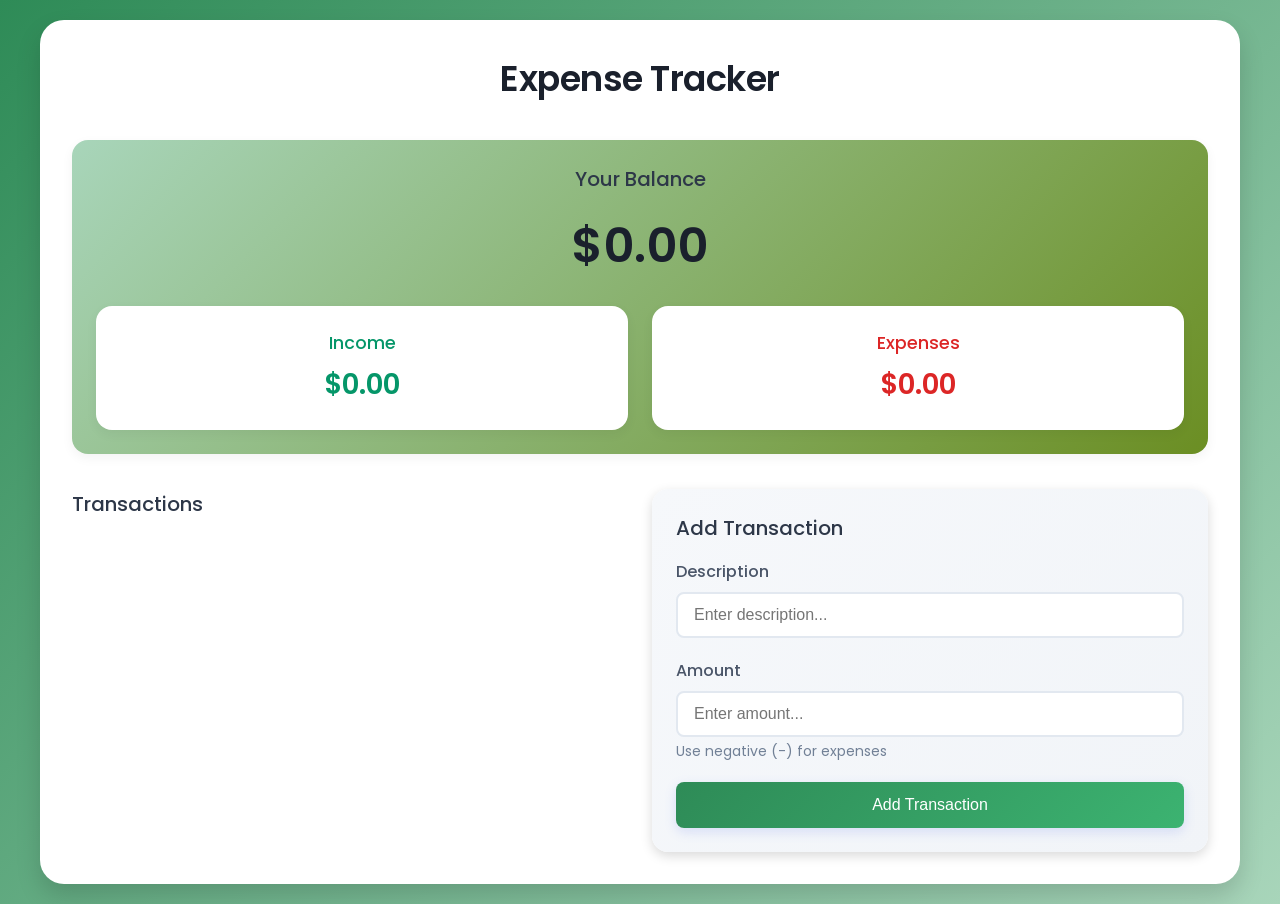
<file: expense_tracker/index.html>
<!DOCTYPE html>
<html lang="en">
  <head>
    <meta charset="UTF-8" />
    <meta name="viewport" content="width=device-width, initial-scale=1.0" />
    <title>Expense Tracker</title>
    <link rel="stylesheet" href="style.css" />
    <link
      href="https://fonts.googleapis.com/css?family=Poppins:100,100italic,200,200italic,300,300italic,regular,italic,500,500italic,600,600italic,700,700italic,800,800italic,900,900italic"
      rel="stylesheet"
    />
  </head>
  <body>
    <div class="container">
      <h1>Expense Tracker</h1>

      <div class="balance-container">
        <h2>Your Balance</h2>
        <h1 id="balance">$0.00</h1>

        <div class="summary">
          <div class="income">
            <h3>Income</h3>
            <p id="income-amount">$0.00</p>
          </div>
          <div class="expenses">
            <h3>Expenses</h3>
            <p id="expense-amount">$0.00</p>
          </div>
        </div>
      </div>

      <div class="main-content">
        <div class="transaction-container">
          <h2>Transactions</h2>
          <ul id="transaction-list">
            <!-- TRANSACTIONS WILL BE INSERTED HERE -->
          </ul>
        </div>

        <div class="form-container">
          <h2>Add Transaction</h2>

          <form id="transaction-form">
            <div class="form-group">
              <label for="description">Description</label>
              <input type="text" id="description" placeholder="Enter description..." required />
            </div>

            <div class="form-group">
              <label for="amount">Amount</label>
              <input type="number" id="amount" placeholder="Enter amount..." required />
              <small>Use negative (-) for expenses</small>
            </div>

            <button type="submit">Add Transaction</button>
          </form>
        </div>
      </div>
    </div>

    <script src="script.js"></script>
  </body>
</html>
</file>
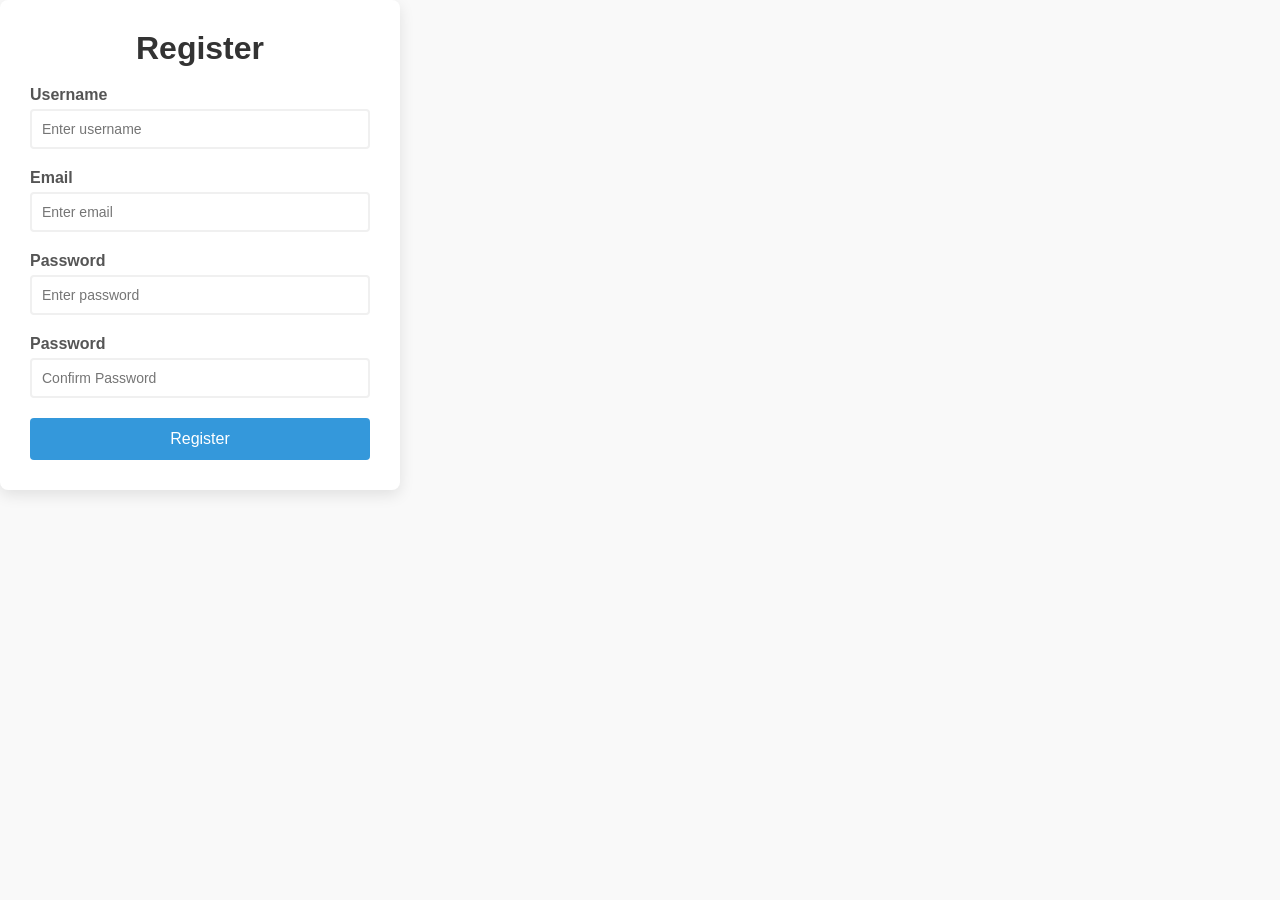
<file: form_validator/index.html>
<!DOCTYPE html>
<html lang="en">
  <head>
    <meta charset="UTF-8" />
    <meta name="viewport" content="width=device-width, initial-scale=1.0" />
    <title>Form Validator</title>
    <link rel="stylesheet" href="style.css" />
    </head>
    <body>
        <div class="container">
            <form id="registration-form">
                <h1>Register</h1>

                <!---username-->
                <div class="form-group">
                    <label for="username">Username</label>
                    <input type="text" id="username" placeholder="Enter username" />
                    <small></small>
                </div>
                <!---email-->
                <div class="form-group">
                    <label for="username">Email</label>
                    <input type="email" id="email" placeholder="Enter email" />
                    <small></small>
                </div>
                <!---password-->
                <div class="form-group">
                    <label for="password">Password</label>
                    <input type="password" id="password" placeholder="Enter password" />
                    <small></small>
                </div>
                <!---confirm password-->
                <div class="form-group">
                    <label for="confirmPassword">Password</label>
                    <input type="password" id="confirmPassword" placeholder="Confirm Password" />
                    <small></small>
                </div>
                <!--submit btn-->
                <button type="submit">Register</button>
            </form>
        </div>
        <script src="script.js"></script>
    </body>
</file>
<file: expense_tracker/style.css>
* {
  margin: 0;
  padding: 0;
  box-sizing: border-box;
}

body {
  background: linear-gradient(135deg, #2e8b57, #a8d5ba);
  min-height: 100vh;
  font-family: "Poppins", sans-serif;
  display: flex;
  align-items: center;
  justify-content: center;
  padding: 20px;
  color: #2d3436;
}

.container {
  width: 100%;
  max-width: 1200px;
  background-color: #fff;
  padding: 2rem;
  border-radius: 24px;
  box-shadow: 0 12px 24px rgba(0, 0, 0, 0.15);
}

h1 {
  text-align: center;
  color: #1a202c;
  margin-bottom: 35px;
  font-size: 2.2rem;
  font-weight: 600;
  letter-spacing: -0.5px;
}

h2 {
  color: #2d3748;
  margin-bottom: 1rem;
  font-size: 1.25rem;
  font-weight: 500;
}

.balance-container {
  text-align: center;
  margin-bottom: 35px;
  padding: 24px;
  background: linear-gradient(135deg, #a8d5ba, #6b8e23);
  border-radius: 1rem;
  box-shadow: 0 4px 12px rgba(0, 0, 0, 0.05);
}

.balance-container h1 {
  font-size: 3rem;
  margin: 15px 0;
}

.summary {
  display: grid;
  grid-template-columns: 1fr 1fr;
  gap: 24px;
  margin-top: 24px;
}

.main-content {
  display: grid;
  grid-template-columns: 1fr 1fr;
  gap: 24px;
}

.income,
.expenses {
  background-color: white;
  padding: 24px;
  border-radius: 1rem;
  box-shadow: 0 4px 12px rgba(0, 0, 0, 0.05);
  transition: transform 0.2s ease;
}

.income:hover,
.expenses:hover {
  transform: translateY(-2px);
}

.income h3 {
  color: #059669;
  font-size: 1.1rem;
  font-weight: 500;
}

.expenses h3 {
  color: #dc2626;
  font-size: 1.1rem;
  font-weight: 500;
}

.income p,
.expenses p {
  margin-top: 8px;
  font-size: 1.75rem;
  font-weight: 600;
}

.income p {
  color: #059669;
}

.expenses p {
  color: #dc2626;
}

.transaction-container {
  height: 100%;
  display: flex;
  flex-direction: column;
}

#transaction-list {
  list-style: none;
  max-height: 500px;
  overflow-y: auto;
  padding-right: 8px;
  flex-grow: 1;
}

#transaction-list::-webkit-scrollbar {
  width: 8px;
}

#transaction-list::-webkit-scrollbar-track {
  /* track is the bg of the scrollbar */
  background-color: #f1f1f1;
  border-radius: 4px;
}
#transaction-list::-webkit-scrollbar-thumb {
  /* thumb is the draggble part of the scrollbar */
  background-color: #cbd5e0;
  border-radius: 4px;
}
#transaction-list::-webkit-scrollbar-thumb:hover {
  background-color: #a0aec0;
}

.transactions {
  display: flex;
  justify-content: space-between;
  align-items: center;
  padding: 1rem 1.2rem;
  margin-bottom: 12px;
  border-radius: 12px;
  background-color: #fff;
  box-shadow: 0 2px 8px rgba(0, 0, 0, 0.05);
  transition: all 0.2s ease;
  border-right: 5px solid;
  animation: slideIn 0.3s ease;
}

@keyframes slideIn {
  from {
    opacity: 0;
    transform: translateX(-20px);
  }

  to {
    opacity: 1;
    transform: translateX(0px);
  }
}

.transactions:hover {
  transform: translateX(4px);
  box-shadow: 0 4px 12px rgba(0, 0, 0, 0.1);
}

.transactions.income {
  border-right-color: #059669;
}

.transactions.expense {
  border-right-color: #dc2626;
}

.transactions .delete-btn {
  background: none;
  border: none;
  color: #dc2626;
  cursor: pointer;
  font-size: 1.4rem;
  opacity: 0;
  transition: all 0.2s ease;
  padding: 4px 8px;
  border-radius: 4px;
  margin-left: 12px;
}

.transactions:hover .delete-btn {
  opacity: 1;
}

.transactions .delete-btn:hover {
  background-color: #fee2e2;
  transform: scale(1.1);
}

.form-container {
  background: linear-gradient(135deg, #f6f8fb, #f1f4f8);
  padding: 24px;
  border-radius: 16px;
  box-shadow: 0 4px 12px rgba(0, 0, 0, 0.15);
  height: 100%;
  display: flex;
  flex-direction: column;
}

.form-container form {
  height: 100%;
  display: flex;
  flex-direction: column;
}

.form-group {
  margin-bottom: 20px;
}

label {
  display: block;
  margin-bottom: 8px;
  color: #4a5568;
  font-weight: 500;
}

input {
  width: 100%;
  padding: 12px 16px;
  border: 2px solid #e2e8f0;
  border-radius: 8px;
  font-size: 1rem;
  transition: all 0.2s ease;
  background-color: white;
}

input:focus {
  outline: none;
  border-color: #667eea;
  box-shadow: 0 0 0 3px rgba(102, 126, 234, 0.1);
}

input:hover {
  border-color: #cbd5e0;
}

small {
  color: #718096;
  font-size: 0.875rem;
  margin-top: 4px;
  display: block;
}

button[type="submit"] {
  width: 100%;
  padding: 14px;
  background: linear-gradient(135deg, #2e8b57 0%, #3cb371 100%);
  color: white;
  border: none;
  border-radius: 8px;
  cursor: pointer;
  font-size: 1rem;
  font-weight: 500;
  transition: all 0.2s ease;
  box-shadow: 0 4px 12px rgba(102, 126, 234, 0.2);
  margin-top: auto;
}

button[type="submit"]:hover {
  transform: translateY(-2px);
  box-shadow: 0 6px 16px rgba(102, 126, 234, 0.3);
}

button[type="submit"]:active {
  transform: translateY(0);
}

/* responsiveness */

@media (max-width: 900px) {
  .main-content {
    grid-template-columns: 1fr;
  }

  #transaction-list {
    max-height: 300px;
  }
}

@media (max-width: 480px) {
  .container {
    padding: 24px;
  }

  .summary {
    grid-template-columns: 1fr;
    gap: 16px;
  }

  .balance-container h1 {
    font-size: 2.5rem;
  }

  .income p,
  .expenses p {
    font-size: 1.5rem;
  }

  .transaction {
    padding: 14px 16px;
  }

  h1 {
    font-size: 1.8rem;
  }
}
</file>
<file: form_validator/style.css>
*{
    margin:0;
    padding:0;
    box-sizing: border-box;
}

body{
    background-color: #f9f9f9;
    font-family: sans-serif;
    display:felx;
    align-items: center;
    justify-content: center;
    min-height: 100vh;
}

.container{
    background-color: #fff;
    border-radius: 8px;
    box-shadow:0px 5px 15px rgba(0,0,0,0.1);
    width:100%;
    max-width: 400px;
    padding: 30px;
    overflow:hidden;
}

h1{
    text-align: center;
    color:#333;
    margin-bottom: 1.2rem;
}

.form-group{
    margin-bottom:20px;
    position:relative;
}

label{
    display:block;
    margin-bottom: 5px;
    color:#555;
    font-weight: bold;
}

input{
    border:2px solid #f0f0f0;
    border-radius: 4px;
    display:block;
    width:100%;
    padding:10px;
    font-size: 14px;
    transition:border-color 0.3s;
}

input:focus{
    outline:none;
    border: color #3498db;
}

small{
    visibility: hidden;
    position:absolute;
    bottom:-18px;
    left:0;
    font-size:12px;
}

button{
    cursor:pointer;
    background: #3498db;
    border:none;
    color:white;
    display: block;
    font-size: 1rem;
    margin-top:20px;
    padding: 12px;
    border-radius: 4px;
    width:100%;
    transition:background-color 0.3s;
}

button:hover{
    background-color: #2980b9;
}

.form-group.error input{
    border: color #e74c3c;
}

.form-group.success input{
    border-color: #2ecc71;
}

.form-group.error small{
    visibility:visible;
    color :#e74c3c
}
</file>
